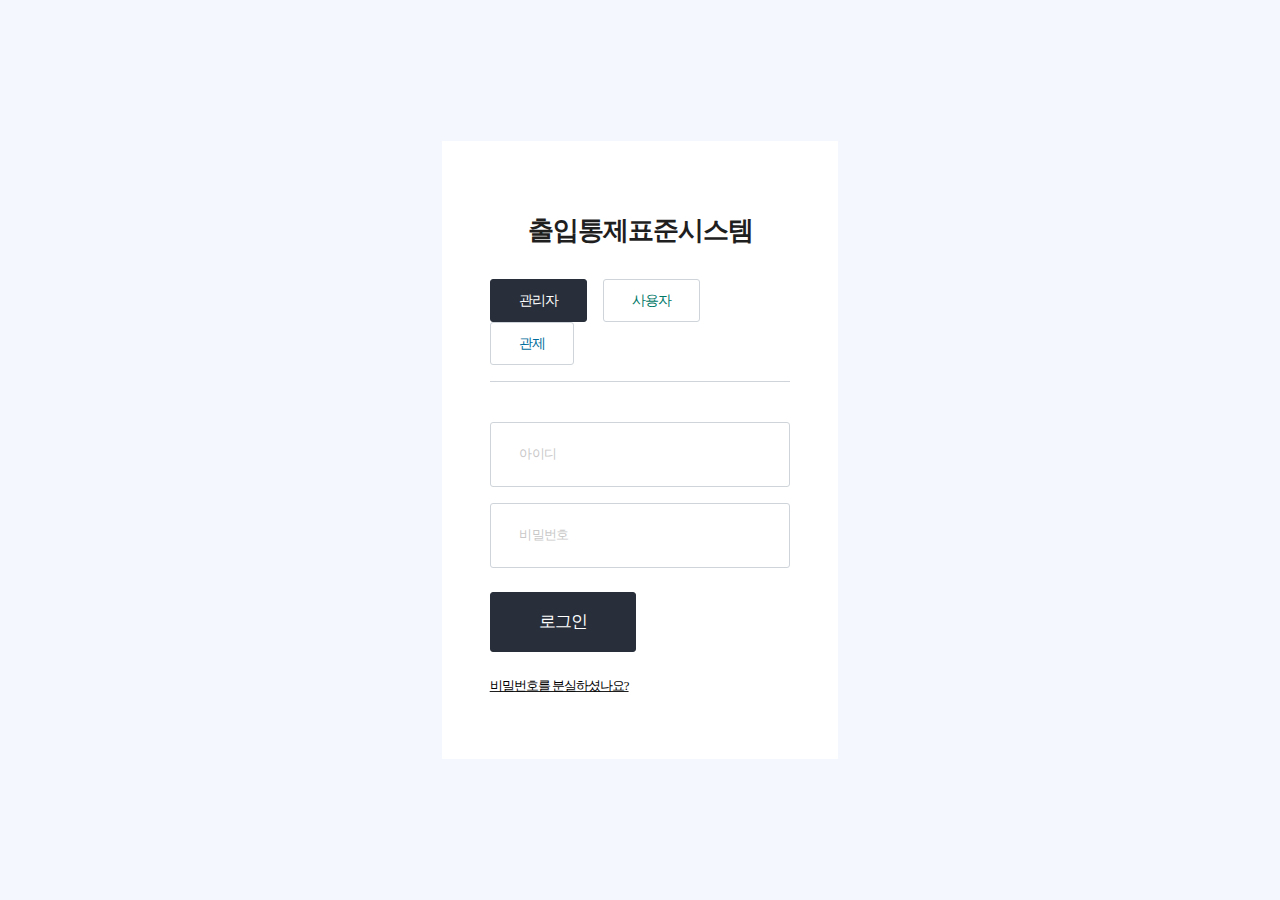
<file: login.html>
<!DOCTYPE html>
<html lang="KO">

<head>
  <!-- Required meta tags -->
  <meta charset="utf-8">
  <meta name="viewport" content="width=device-width, initial-scale=1, shrink-to-fit=no">
  <title>Skydash Admin</title>
  <!-- plugins:css -->
  <link rel="stylesheet" href="vendors/feather/feather.css">
  <link rel="stylesheet" href="vendors/ti-icons/css/themify-icons.css">
  <link rel="stylesheet" href="vendors/css/vendor.bundle.base.css">
  <!-- endinject -->
  <!-- Plugin css for this page -->
  <!-- End plugin css for this page -->
  <!-- inject:css -->
  <link rel="stylesheet" href="css/style.css">
  <link rel="stylesheet" href="css/common.css">
  <!-- endinject -->
  <link rel="shortcut icon" href="images/favicon.png" />
</head>

<body>
  <div class="container-scroller">
    <div class="container-fluid page-body-wrapper full-page-wrapper">
      <div class="content-wrapper d-flex align-items-center auth px-0">
        <div class="row w-100 mx-0">
          <div class="col-lg-4 mx-auto login-area">
            <div class="auth-form-light text-left py-5 px-4 px-sm-5">
              <div class="brand-logo">
                <h3 class="text-center">출입통제표준시스템</h3>
              </div>
              <ul class="nav nav-pills mb-4">
                  <li class="nav-item">
                      <a class="nav-link active txt-dark" aria-current="page" href="#"
                          data-form="adminForm">관리자</a>
                  </li>
                  <li class="nav-item">
                      <a class="nav-link txt-parimary" aria-current="page" href="#"
                          data-form="userForm">사용자</a>
                  </li>
                  <li class="nav-item">
                      <a class="nav-link txt-success" aria-current="page" href="#"
                          data-form="controlForm">관제</a>
                  </li>
              </ul>
              <form class="pt-3" id="formContainer">
                <div class="form-floating mb-3">
                    <input class="form-control" id="inputEmail" placeholder="아이디" />
                </div>
                <div class="form-floating mb-3">
                    <input class="form-control" id="inputPassword" type="password" placeholder="비밀번호" />
                </div>
                <div class="d-grid gap-2 mt-4">
                    <a class="btn btn-block btn-dark btn-lg font-weight-medium auth-form-btn txt-w" href="index.html" type="button">로그인</a>
                </div>
                <div class="d-flex align-items-center justify-content-between mt-4 mb-3">
                    <u><a class="small txt-e " href="password.html">비밀번호를 분실하셨나요?</a></u>
                </div>
              </form>
            </div>
          </div>
        </div>
      </div>
      <!-- content-wrapper ends -->
    </div>
    <!-- page-body-wrapper ends -->
  </div>
  <!-- container-scroller -->
  <!-- plugins:js -->
  <script src="vendors/js/vendor.bundle.base.js"></script>
  <!-- endinject -->
  <!-- Plugin js for this page -->
  <!-- End plugin js for this page -->
  <!-- inject:js -->
  <script src="js/off-canvas.js"></script>
  <script src="js/hoverable-collapse.js"></script>
  <script src="js/template.js"></script>
  <script src="js/settings.js"></script>
  <script src="js/todolist.js"></script>

  
  <script src="js/main.js"></script>

  <!-- endinject -->
</body>

</html>
</file>
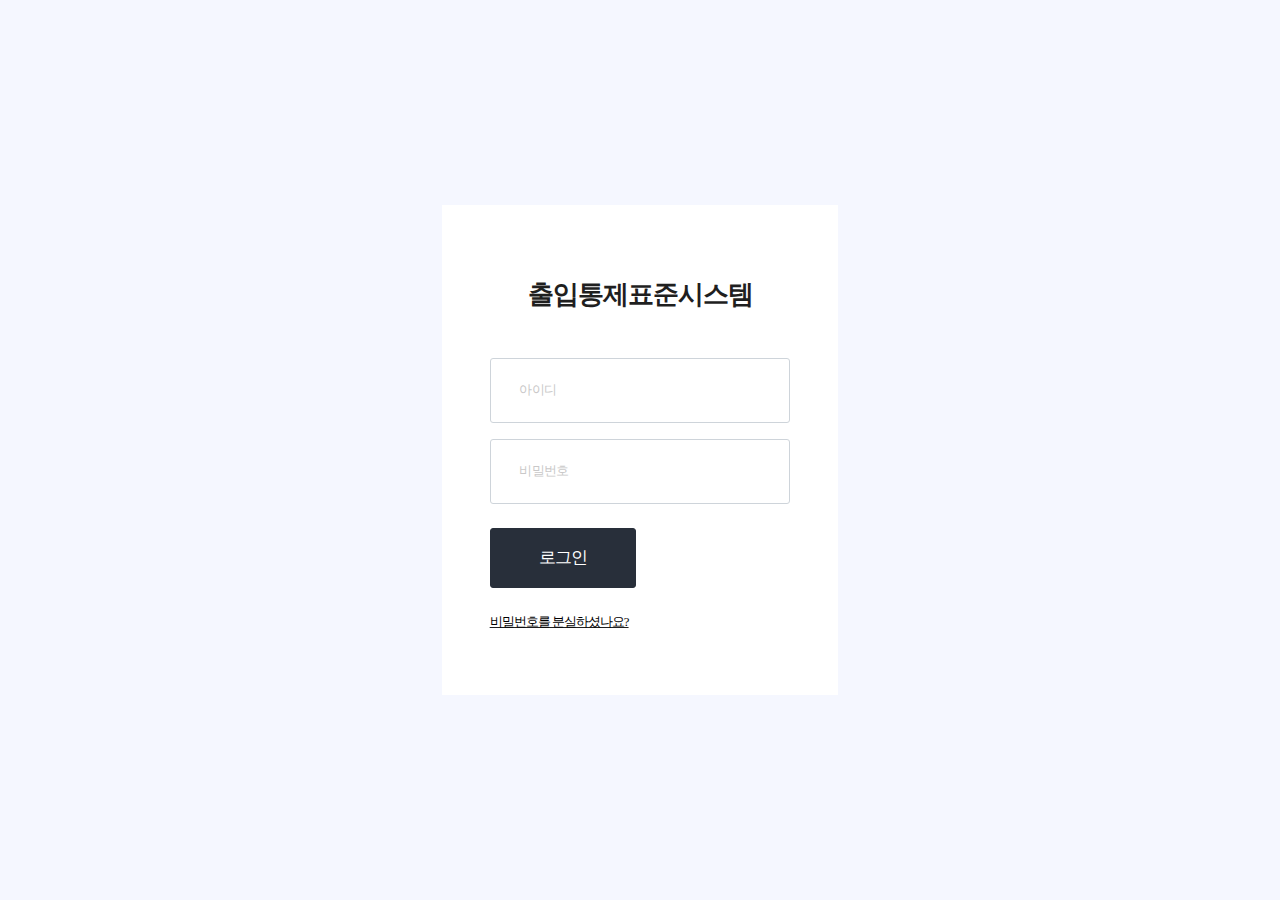
<file: login_notap.html>
<!DOCTYPE html>
<html lang="KO">

<head>
  <!-- Required meta tags -->
  <meta charset="utf-8">
  <meta name="viewport" content="width=device-width, initial-scale=1, shrink-to-fit=no">
  <title>Skydash Admin</title>
  <!-- plugins:css -->
  <link rel="stylesheet" href="vendors/feather/feather.css">
  <link rel="stylesheet" href="vendors/ti-icons/css/themify-icons.css">
  <link rel="stylesheet" href="vendors/css/vendor.bundle.base.css">
  <!-- endinject -->
  <!-- Plugin css for this page -->
  <!-- End plugin css for this page -->
  <!-- inject:css -->
  <link rel="stylesheet" href="css/style.css">
  <link rel="stylesheet" href="css/common.css">
  <!-- endinject -->
  <link rel="shortcut icon" href="images/favicon.png" />
</head>

<body>
  <div class="container-scroller">
    <div class="container-fluid page-body-wrapper full-page-wrapper">
      <div class="content-wrapper d-flex align-items-center auth px-0">
        <div class="row w-100 mx-0">
          <div class="col-lg-4 mx-auto login-area">
            <div class="auth-form-light text-left py-5 px-4 px-sm-5">
              <div class="brand-logo">
                <h3 class="text-center">출입통제표준시스템</h3>
              </div>
              <form class="pt-3" id="formContainer">
                <div class="form-floating mb-3">
                    <input class="form-control" id="inputEmail" placeholder="아이디" />
                </div>
                <div class="form-floating mb-3">
                    <input class="form-control" id="inputPassword" type="password" placeholder="비밀번호" />
                </div>
                <div class="d-grid gap-2 mt-4">
                    <a class="btn btn-block btn-dark btn-lg font-weight-medium auth-form-btn txt-w" href="index.html" type="button">로그인</a>
                </div>
                <div class="d-flex align-items-center justify-content-between mt-4 mb-3">
                  <u><a class="small txt-e" href="password.html">비밀번호를 분실하셨나요?</a></u>
                </div>
              </form>
            </div>
          </div>
        </div>
      </div>
      <!-- content-wrapper ends -->
    </div>
    <!-- page-body-wrapper ends -->
  </div>
  <!-- container-scroller -->
  <!-- plugins:js -->
  <script src="vendors/js/vendor.bundle.base.js"></script>
  <!-- endinject -->
  <!-- Plugin js for this page -->
  <!-- End plugin js for this page -->
  <!-- inject:js -->
  <script src="js/off-canvas.js"></script>
  <script src="js/hoverable-collapse.js"></script>
  <script src="js/template.js"></script>
  <script src="js/settings.js"></script>
  <script src="js/todolist.js"></script>
  <!-- endinject -->
</body>

</html>
</file>
<file: vendors/feather/feather.css>
@charset "UTF-8";
 
@font-face {
  font-family: "feather";
  src:url("fonts/feather-webfont.eot");
  src:url("fonts/feather-webfont.eot?#iefix") format("embedded-opentype"),
    url("fonts/feather-webfont.woff") format("woff"),
    url("fonts/feather-webfont.ttf") format("truetype"),
    url("fonts/feather-webfont.svg#feather") format("svg");
  font-weight: normal;
  font-style: normal;
}

/* Character Mapping Method */
 
[data-icon]:before {
  display: inline-block;
  font-family: "feather";
  content: attr(data-icon);
  font-style: normal;
  font-weight: normal;
  font-variant: normal;
  text-transform: none;
  speak: none;
  line-height: 1;
  -webkit-font-smoothing: antialiased;
  -moz-osx-font-smoothing: grayscale;
}

/* CSS Class Mapping Method */
 
[class^="icon-"],
[class*=" icon-"] {
  display: inline-block;
  font-family: "feather";
  font-style: normal;
  font-weight: normal;
  font-variant: normal;
  text-transform: none;
  speak: none;
  line-height: 1;
  -webkit-font-smoothing: antialiased;
  -moz-osx-font-smoothing: grayscale;
}

.icon-eye:before {
  content: "\e000";
}

.icon-paper-clip:before {
  content: "\e001";
}

.icon-mail:before {
  content: "\e002";
}

.icon-mail:before {
  content: "\e002";
}

.icon-toggle:before {
  content: "\e003";
}

.icon-layout:before {
  content: "\e004";
}

.icon-link:before {
  content: "\e005";
}

.icon-bell:before {
  content: "\e006";
}

.icon-lock:before {
  content: "\e007";
}

.icon-unlock:before {
  content: "\e008";
}

.icon-ribbon:before {
  content: "\e009";
}

.icon-image:before {
  content: "\e010";
}

.icon-signal:before {
  content: "\e011";
}

.icon-target:before {
  content: "\e012";
}

.icon-clipboard:before {
  content: "\e013";
}

.icon-clock:before {
  content: "\e014";
}

.icon-clock:before {
  content: "\e014";
}

.icon-watch:before {
  content: "\e015";
}

.icon-air-play:before {
  content: "\e016";
}

.icon-camera:before {
  content: "\e017";
}

.icon-video:before {
  content: "\e018";
}

.icon-disc:before {
  content: "\e019";
}

.icon-printer:before {
  content: "\e020";
}

.icon-monitor:before {
  content: "\e021";
}

.icon-server:before {
  content: "\e022";
}

.icon-cog:before {
  content: "\e023";
}

.icon-heart:before {
  content: "\e024";
}

.icon-paragraph:before {
  content: "\e025";
}

.icon-align-justify:before {
  content: "\e026";
}

.icon-align-left:before {
  content: "\e027";
}

.icon-align-center:before {
  content: "\e028";
}

.icon-align-right:before {
  content: "\e029";
}

.icon-book:before {
  content: "\e030";
}

.icon-layers:before {
  content: "\e031";
}

.icon-stack:before {
  content: "\e032";
}

.icon-stack-2:before {
  content: "\e033";
}

.icon-paper:before {
  content: "\e034";
}

.icon-paper-stack:before {
  content: "\e035";
}

.icon-search:before {
  content: "\e036";
}

.icon-zoom-in:before {
  content: "\e037";
}

.icon-zoom-out:before {
  content: "\e038";
}

.icon-reply:before {
  content: "\e039";
}

.icon-circle-plus:before {
  content: "\e040";
}

.icon-circle-minus:before {
  content: "\e041";
}

.icon-circle-check:before {
  content: "\e042";
}

.icon-circle-cross:before {
  content: "\e043";
}

.icon-square-plus:before {
  content: "\e044";
}

.icon-square-minus:before {
  content: "\e045";
}

.icon-square-check:before {
  content: "\e046";
}

.icon-square-cross:before {
  content: "\e047";
}

.icon-microphone:before {
  content: "\e048";
}

.icon-record:before {
  content: "\e049";
}

.icon-skip-back:before {
  content: "\e050";
}

.icon-rewind:before {
  content: "\e051";
}

.icon-play:before {
  content: "\e052";
}

.icon-pause:before {
  content: "\e053";
}

.icon-stop:before {
  content: "\e054";
}

.icon-fast-forward:before {
  content: "\e055";
}

.icon-skip-forward:before {
  content: "\e056";
}

.icon-shuffle:before {
  content: "\e057";
}

.icon-repeat:before {
  content: "\e058";
}

.icon-folder:before {
  content: "\e059";
}

.icon-umbrella:before {
  content: "\e060";
}

.icon-moon:before {
  content: "\e061";
}

.icon-thermometer:before {
  content: "\e062";
}

.icon-drop:before {
  content: "\e063";
}

.icon-sun:before {
  content: "\e064";
}

.icon-cloud:before {
  content: "\e065";
}

.icon-cloud-upload:before {
  content: "\e066";
}

.icon-cloud-download:before {
  content: "\e067";
}

.icon-upload:before {
  content: "\e068";
}

.icon-download:before {
  content: "\e069";
}

.icon-location:before {
  content: "\e070";
}

.icon-location-2:before {
  content: "\e071";
}

.icon-map:before {
  content: "\e072";
}

.icon-battery:before {
  content: "\e073";
}

.icon-head:before {
  content: "\e074";
}

.icon-briefcase:before {
  content: "\e075";
}

.icon-speech-bubble:before {
  content: "\e076";
}

.icon-anchor:before {
  content: "\e077";
}

.icon-globe:before {
  content: "\e078";
}

.icon-box:before {
  content: "\e079";
}

.icon-reload:before {
  content: "\e080";
}

.icon-share:before {
  content: "\e081";
}

.icon-marquee:before {
  content: "\e082";
}

.icon-marquee-plus:before {
  content: "\e083";
}

.icon-marquee-minus:before {
  content: "\e084";
}

.icon-tag:before {
  content: "\e085";
}

.icon-power:before {
  content: "\e086";
}

.icon-command:before {
  content: "\e087";
}

.icon-alt:before {
  content: "\e088";
}

.icon-esc:before {
  content: "\e089";
}

.icon-bar-graph:before {
  content: "\e090";
}

.icon-bar-graph-2:before {
  content: "\e091";
}

.icon-pie-graph:before {
  content: "\e092";
}

.icon-star:before {
  content: "\e093";
}

.icon-arrow-left:before {
  content: "\e094";
}

.icon-arrow-right:before {
  content: "\e095";
}

.icon-arrow-up:before {
  content: "\e096";
}

.icon-arrow-down:before {
  content: "\e097";
}

.icon-volume:before {
  content: "\e098";
}

.icon-mute:before {
  content: "\e099";
}

.icon-content-right:before {
  content: "\e100";
}

.icon-content-left:before {
  content: "\e101";
}

.icon-grid:before {
  content: "\e102";
}

.icon-grid-2:before {
  content: "\e103";
}

.icon-columns:before {
  content: "\e104";
}

.icon-loader:before {
  content: "\e105";
}

.icon-bag:before {
  content: "\e106";
}

.icon-ban:before {
  content: "\e107";
}

.icon-flag:before {
  content: "\e108";
}

.icon-trash:before {
  content: "\e109";
}

.icon-expand:before {
  content: "\e110";
}

.icon-contract:before {
  content: "\e111";
}

.icon-maximize:before {
  content: "\e112";
}

.icon-minimize:before {
  content: "\e113";
}

.icon-plus:before {
  content: "\e114";
}

.icon-minus:before {
  content: "\e115";
}

.icon-check:before {
  content: "\e116";
}

.icon-cross:before {
  content: "\e117";
}

.icon-move:before {
  content: "\e118";
}

.icon-delete:before {
  content: "\e119";
}

.icon-menu:before {
  content: "\e120";
}

.icon-archive:before {
  content: "\e121";
}

.icon-inbox:before {
  content: "\e122";
}

.icon-outbox:before {
  content: "\e123";
}

.icon-file:before {
  content: "\e124";
}

.icon-file-add:before {
  content: "\e125";
}

.icon-file-subtract:before {
  content: "\e126";
}

.icon-help:before {
  content: "\e127";
}

.icon-open:before {
  content: "\e128";
}

.icon-ellipsis:before {
  content: "\e129";
}
</file>
<file: vendors/ti-icons/css/themify-icons.css>
@font-face {
	font-family: 'themify';
	src:url('../fonts/themify.eot');
	src:url('../fonts/themify.eot?#iefix') format('embedded-opentype'),
		url('../fonts/themify.woff') format('woff'),
		url('../fonts/themify.ttf') format('truetype'),
		url('../fonts/themify.svg') format('svg');
	font-weight: normal;
	font-style: normal;
}

[class^="ti-"], [class*=" ti-"] {
	font-family: 'themify';
	speak: none;
	font-style: normal;
	font-weight: normal;
	font-variant: normal;
	text-transform: none;
	line-height: 1;

	/* Better Font Rendering =========== */
	-webkit-font-smoothing: antialiased;
	-moz-osx-font-smoothing: grayscale;
}

.ti-wand:before {
	content: "\e600";
}
.ti-volume:before {
	content: "\e601";
}
.ti-user:before {
	content: "\e602";
}
.ti-unlock:before {
	content: "\e603";
}
.ti-unlink:before {
	content: "\e604";
}
.ti-trash:before {
	content: "\e605";
}
.ti-thought:before {
	content: "\e606";
}
.ti-target:before {
	content: "\e607";
}
.ti-tag:before {
	content: "\e608";
}
.ti-tablet:before {
	content: "\e609";
}
.ti-star:before {
	content: "\e60a";
}
.ti-spray:before {
	content: "\e60b";
}
.ti-signal:before {
	content: "\e60c";
}
.ti-shopping-cart:before {
	content: "\e60d";
}
.ti-shopping-cart-full:before {
	content: "\e60e";
}
.ti-settings:before {
	content: "\e60f";
}
.ti-search:before {
	content: "\e610";
}
.ti-zoom-in:before {
	content: "\e611";
}
.ti-zoom-out:before {
	content: "\e612";
}
.ti-cut:before {
	content: "\e613";
}
.ti-ruler:before {
	content: "\e614";
}
.ti-ruler-pencil:before {
	content: "\e615";
}
.ti-ruler-alt:before {
	content: "\e616";
}
.ti-bookmark:before {
	content: "\e617";
}
.ti-bookmark-alt:before {
	content: "\e618";
}
.ti-reload:before {
	content: "\e619";
}
.ti-plus:before {
	content: "\e61a";
}
.ti-pin:before {
	content: "\e61b";
}
.ti-pencil:before {
	content: "\e61c";
}
.ti-pencil-alt:before {
	content: "\e61d";
}
.ti-paint-roller:before {
	content: "\e61e";
}
.ti-paint-bucket:before {
	content: "\e61f";
}
.ti-na:before {
	content: "\e620";
}
.ti-mobile:before {
	content: "\e621";
}
.ti-minus:before {
	content: "\e622";
}
.ti-medall:before {
	content: "\e623";
}
.ti-medall-alt:before {
	content: "\e624";
}
.ti-marker:before {
	content: "\e625";
}
.ti-marker-alt:before {
	content: "\e626";
}
.ti-arrow-up:before {
	content: "\e627";
}
.ti-arrow-right:before {
	content: "\e628";
}
.ti-arrow-left:before {
	content: "\e629";
}
.ti-arrow-down:before {
	content: "\e62a";
}
.ti-lock:before {
	content: "\e62b";
}
.ti-location-arrow:before {
	content: "\e62c";
}
.ti-link:before {
	content: "\e62d";
}
.ti-layout:before {
	content: "\e62e";
}
.ti-layers:before {
	content: "\e62f";
}
.ti-layers-alt:before {
	content: "\e630";
}
.ti-key:before {
	content: "\e631";
}
.ti-import:before {
	content: "\e632";
}
.ti-image:before {
	content: "\e633";
}
.ti-heart:before {
	content: "\e634";
}
.ti-heart-broken:before {
	content: "\e635";
}
.ti-hand-stop:before {
	content: "\e636";
}
.ti-hand-open:before {
	content: "\e637";
}
.ti-hand-drag:before {
	content: "\e638";
}
.ti-folder:before {
	content: "\e639";
}
.ti-flag:before {
	content: "\e63a";
}
.ti-flag-alt:before {
	content: "\e63b";
}
.ti-flag-alt-2:before {
	content: "\e63c";
}
.ti-eye:before {
	content: "\e63d";
}
.ti-export:before {
	content: "\e63e";
}
.ti-exchange-vertical:before {
	content: "\e63f";
}
.ti-desktop:before {
	content: "\e640";
}
.ti-cup:before {
	content: "\e641";
}
.ti-crown:before {
	content: "\e642";
}
.ti-comments:before {
	content: "\e643";
}
.ti-comment:before {
	content: "\e644";
}
.ti-comment-alt:before {
	content: "\e645";
}
.ti-close:before {
	content: "\e646";
}
.ti-clip:before {
	content: "\e647";
}
.ti-angle-up:before {
	content: "\e648";
}
.ti-angle-right:before {
	content: "\e649";
}
.ti-angle-left:before {
	content: "\e64a";
}
.ti-angle-down:before {
	content: "\e64b";
}
.ti-check:before {
	content: "\e64c";
}
.ti-check-box:before {
	content: "\e64d";
}
.ti-camera:before {
	content: "\e64e";
}
.ti-announcement:before {
	content: "\e64f";
}
.ti-brush:before {
	content: "\e650";
}
.ti-briefcase:before {
	content: "\e651";
}
.ti-bolt:before {
	content: "\e652";
}
.ti-bolt-alt:before {
	content: "\e653";
}
.ti-blackboard:before {
	content: "\e654";
}
.ti-bag:before {
	content: "\e655";
}
.ti-move:before {
	content: "\e656";
}
.ti-arrows-vertical:before {
	content: "\e657";
}
.ti-arrows-horizontal:before {
	content: "\e658";
}
.ti-fullscreen:before {
	content: "\e659";
}
.ti-arrow-top-right:before {
	content: "\e65a";
}
.ti-arrow-top-left:before {
	content: "\e65b";
}
.ti-arrow-circle-up:before {
	content: "\e65c";
}
.ti-arrow-circle-right:before {
	content: "\e65d";
}
.ti-arrow-circle-left:before {
	content: "\e65e";
}
.ti-arrow-circle-down:before {
	content: "\e65f";
}
.ti-angle-double-up:before {
	content: "\e660";
}
.ti-angle-double-right:before {
	content: "\e661";
}
.ti-angle-double-left:before {
	content: "\e662";
}
.ti-angle-double-down:before {
	content: "\e663";
}
.ti-zip:before {
	content: "\e664";
}
.ti-world:before {
	content: "\e665";
}
.ti-wheelchair:before {
	content: "\e666";
}
.ti-view-list:before {
	content: "\e667";
}
.ti-view-list-alt:before {
	content: "\e668";
}
.ti-view-grid:before {
	content: "\e669";
}
.ti-uppercase:before {
	content: "\e66a";
}
.ti-upload:before {
	content: "\e66b";
}
.ti-underline:before {
	content: "\e66c";
}
.ti-truck:before {
	content: "\e66d";
}
.ti-timer:before {
	content: "\e66e";
}
.ti-ticket:before {
	content: "\e66f";
}
.ti-thumb-up:before {
	content: "\e670";
}
.ti-thumb-down:before {
	content: "\e671";
}
.ti-text:before {
	content: "\e672";
}
.ti-stats-up:before {
	content: "\e673";
}
.ti-stats-down:before {
	content: "\e674";
}
.ti-split-v:before {
	content: "\e675";
}
.ti-split-h:before {
	content: "\e676";
}
.ti-smallcap:before {
	content: "\e677";
}
.ti-shine:before {
	content: "\e678";
}
.ti-shift-right:before {
	content: "\e679";
}
.ti-shift-left:before {
	content: "\e67a";
}
.ti-shield:before {
	content: "\e67b";
}
.ti-notepad:before {
	content: "\e67c";
}
.ti-server:before {
	content: "\e67d";
}
.ti-quote-right:before {
	content: "\e67e";
}
.ti-quote-left:before {
	content: "\e67f";
}
.ti-pulse:before {
	content: "\e680";
}
.ti-printer:before {
	content: "\e681";
}
.ti-power-off:before {
	content: "\e682";
}
.ti-plug:before {
	content: "\e683";
}
.ti-pie-chart:before {
	content: "\e684";
}
.ti-paragraph:before {
	content: "\e685";
}
.ti-panel:before {
	content: "\e686";
}
.ti-package:before {
	content: "\e687";
}
.ti-music:before {
	content: "\e688";
}
.ti-music-alt:before {
	content: "\e689";
}
.ti-mouse:before {
	content: "\e68a";
}
.ti-mouse-alt:before {
	content: "\e68b";
}
.ti-money:before {
	content: "\e68c";
}
.ti-microphone:before {
	content: "\e68d";
}
.ti-menu:before {
	content: "\e68e";
}
.ti-menu-alt:before {
	content: "\e68f";
}
.ti-map:before {
	content: "\e690";
}
.ti-map-alt:before {
	content: "\e691";
}
.ti-loop:before {
	content: "\e692";
}
.ti-location-pin:before {
	content: "\e693";
}
.ti-list:before {
	content: "\e694";
}
.ti-light-bulb:before {
	content: "\e695";
}
.ti-Italic:before {
	content: "\e696";
}
.ti-info:before {
	content: "\e697";
}
.ti-infinite:before {
	content: "\e698";
}
.ti-id-badge:before {
	content: "\e699";
}
.ti-hummer:before {
	content: "\e69a";
}
.ti-home:before {
	content: "\e69b";
}
.ti-help:before {
	content: "\e69c";
}
.ti-headphone:before {
	content: "\e69d";
}
.ti-harddrives:before {
	content: "\e69e";
}
.ti-harddrive:before {
	content: "\e69f";
}
.ti-gift:before {
	content: "\e6a0";
}
.ti-game:before {
	content: "\e6a1";
}
.ti-filter:before {
	content: "\e6a2";
}
.ti-files:before {
	content: "\e6a3";
}
.ti-file:before {
	content: "\e6a4";
}
.ti-eraser:before {
	content: "\e6a5";
}
.ti-envelope:before {
	content: "\e6a6";
}
.ti-download:before {
	content: "\e6a7";
}
.ti-direction:before {
	content: "\e6a8";
}
.ti-direction-alt:before {
	content: "\e6a9";
}
.ti-dashboard:before {
	content: "\e6aa";
}
.ti-control-stop:before {
	content: "\e6ab";
}
.ti-control-shuffle:before {
	content: "\e6ac";
}
.ti-control-play:before {
	content: "\e6ad";
}
.ti-control-pause:before {
	content: "\e6ae";
}
.ti-control-forward:before {
	content: "\e6af";
}
.ti-control-backward:before {
	content: "\e6b0";
}
.ti-cloud:before {
	content: "\e6b1";
}
.ti-cloud-up:before {
	content: "\e6b2";
}
.ti-cloud-down:before {
	content: "\e6b3";
}
.ti-clipboard:before {
	content: "\e6b4";
}
.ti-car:before {
	content: "\e6b5";
}
.ti-calendar:before {
	content: "\e6b6";
}
.ti-book:before {
	content: "\e6b7";
}
.ti-bell:before {
	content: "\e6b8";
}
.ti-basketball:before {
	content: "\e6b9";
}
.ti-bar-chart:before {
	content: "\e6ba";
}
.ti-bar-chart-alt:before {
	content: "\e6bb";
}
.ti-back-right:before {
	content: "\e6bc";
}
.ti-back-left:before {
	content: "\e6bd";
}
.ti-arrows-corner:before {
	content: "\e6be";
}
.ti-archive:before {
	content: "\e6bf";
}
.ti-anchor:before {
	content: "\e6c0";
}
.ti-align-right:before {
	content: "\e6c1";
}
.ti-align-left:before {
	content: "\e6c2";
}
.ti-align-justify:before {
	content: "\e6c3";
}
.ti-align-center:before {
	content: "\e6c4";
}
.ti-alert:before {
	content: "\e6c5";
}
.ti-alarm-clock:before {
	content: "\e6c6";
}
.ti-agenda:before {
	content: "\e6c7";
}
.ti-write:before {
	content: "\e6c8";
}
.ti-window:before {
	content: "\e6c9";
}
.ti-widgetized:before {
	content: "\e6ca";
}
.ti-widget:before {
	content: "\e6cb";
}
.ti-widget-alt:before {
	content: "\e6cc";
}
.ti-wallet:before {
	content: "\e6cd";
}
.ti-video-clapper:before {
	content: "\e6ce";
}
.ti-video-camera:before {
	content: "\e6cf";
}
.ti-vector:before {
	content: "\e6d0";
}
.ti-themify-logo:before {
	content: "\e6d1";
}
.ti-themify-favicon:before {
	content: "\e6d2";
}
.ti-themify-favicon-alt:before {
	content: "\e6d3";
}
.ti-support:before {
	content: "\e6d4";
}
.ti-stamp:before {
	content: "\e6d5";
}
.ti-split-v-alt:before {
	content: "\e6d6";
}
.ti-slice:before {
	content: "\e6d7";
}
.ti-shortcode:before {
	content: "\e6d8";
}
.ti-shift-right-alt:before {
	content: "\e6d9";
}
.ti-shift-left-alt:before {
	content: "\e6da";
}
.ti-ruler-alt-2:before {
	content: "\e6db";
}
.ti-receipt:before {
	content: "\e6dc";
}
.ti-pin2:before {
	content: "\e6dd";
}
.ti-pin-alt:before {
	content: "\e6de";
}
.ti-pencil-alt2:before {
	content: "\e6df";
}
.ti-palette:before {
	content: "\e6e0";
}
.ti-more:before {
	content: "\e6e1";
}
.ti-more-alt:before {
	content: "\e6e2";
}
.ti-microphone-alt:before {
	content: "\e6e3";
}
.ti-magnet:before {
	content: "\e6e4";
}
.ti-line-double:before {
	content: "\e6e5";
}
.ti-line-dotted:before {
	content: "\e6e6";
}
.ti-line-dashed:before {
	content: "\e6e7";
}
.ti-layout-width-full:before {
	content: "\e6e8";
}
.ti-layout-width-default:before {
	content: "\e6e9";
}
.ti-layout-width-default-alt:before {
	content: "\e6ea";
}
.ti-layout-tab:before {
	content: "\e6eb";
}
.ti-layout-tab-window:before {
	content: "\e6ec";
}
.ti-layout-tab-v:before {
	content: "\e6ed";
}
.ti-layout-tab-min:before {
	content: "\e6ee";
}
.ti-layout-slider:before {
	content: "\e6ef";
}
.ti-layout-slider-alt:before {
	content: "\e6f0";
}
.ti-layout-sidebar-right:before {
	content: "\e6f1";
}
.ti-layout-sidebar-none:before {
	content: "\e6f2";
}
.ti-layout-sidebar-left:before {
	content: "\e6f3";
}
.ti-layout-placeholder:before {
	content: "\e6f4";
}
.ti-layout-menu:before {
	content: "\e6f5";
}
.ti-layout-menu-v:before {
	content: "\e6f6";
}
.ti-layout-menu-separated:before {
	content: "\e6f7";
}
.ti-layout-menu-full:before {
	content: "\e6f8";
}
.ti-layout-media-right-alt:before {
	content: "\e6f9";
}
.ti-layout-media-right:before {
	content: "\e6fa";
}
.ti-layout-media-overlay:before {
	content: "\e6fb";
}
.ti-layout-media-overlay-alt:before {
	content: "\e6fc";
}
.ti-layout-media-overlay-alt-2:before {
	content: "\e6fd";
}
.ti-layout-media-left-alt:before {
	content: "\e6fe";
}
.ti-layout-media-left:before {
	content: "\e6ff";
}
.ti-layout-media-center-alt:before {
	content: "\e700";
}
.ti-layout-media-center:before {
	content: "\e701";
}
.ti-layout-list-thumb:before {
	content: "\e702";
}
.ti-layout-list-thumb-alt:before {
	content: "\e703";
}
.ti-layout-list-post:before {
	content: "\e704";
}
.ti-layout-list-large-image:before {
	content: "\e705";
}
.ti-layout-line-solid:before {
	content: "\e706";
}
.ti-layout-grid4:before {
	content: "\e707";
}
.ti-layout-grid3:before {
	content: "\e708";
}
.ti-layout-grid2:before {
	content: "\e709";
}
.ti-layout-grid2-thumb:before {
	content: "\e70a";
}
.ti-layout-cta-right:before {
	content: "\e70b";
}
.ti-layout-cta-left:before {
	content: "\e70c";
}
.ti-layout-cta-center:before {
	content: "\e70d";
}
.ti-layout-cta-btn-right:before {
	content: "\e70e";
}
.ti-layout-cta-btn-left:before {
	content: "\e70f";
}
.ti-layout-column4:before {
	content: "\e710";
}
.ti-layout-column3:before {
	content: "\e711";
}
.ti-layout-column2:before {
	content: "\e712";
}
.ti-layout-accordion-separated:before {
	content: "\e713";
}
.ti-layout-accordion-merged:before {
	content: "\e714";
}
.ti-layout-accordion-list:before {
	content: "\e715";
}
.ti-ink-pen:before {
	content: "\e716";
}
.ti-info-alt:before {
	content: "\e717";
}
.ti-help-alt:before {
	content: "\e718";
}
.ti-headphone-alt:before {
	content: "\e719";
}
.ti-hand-point-up:before {
	content: "\e71a";
}
.ti-hand-point-right:before {
	content: "\e71b";
}
.ti-hand-point-left:before {
	content: "\e71c";
}
.ti-hand-point-down:before {
	content: "\e71d";
}
.ti-gallery:before {
	content: "\e71e";
}
.ti-face-smile:before {
	content: "\e71f";
}
.ti-face-sad:before {
	content: "\e720";
}
.ti-credit-card:before {
	content: "\e721";
}
.ti-control-skip-forward:before {
	content: "\e722";
}
.ti-control-skip-backward:before {
	content: "\e723";
}
.ti-control-record:before {
	content: "\e724";
}
.ti-control-eject:before {
	content: "\e725";
}
.ti-comments-smiley:before {
	content: "\e726";
}
.ti-brush-alt:before {
	content: "\e727";
}
.ti-youtube:before {
	content: "\e728";
}
.ti-vimeo:before {
	content: "\e729";
}
.ti-twitter:before {
	content: "\e72a";
}
.ti-time:before {
	content: "\e72b";
}
.ti-tumblr:before {
	content: "\e72c";
}
.ti-skype:before {
	content: "\e72d";
}
.ti-share:before {
	content: "\e72e";
}
.ti-share-alt:before {
	content: "\e72f";
}
.ti-rocket:before {
	content: "\e730";
}
.ti-pinterest:before {
	content: "\e731";
}
.ti-new-window:before {
	content: "\e732";
}
.ti-microsoft:before {
	content: "\e733";
}
.ti-list-ol:before {
	content: "\e734";
}
.ti-linkedin:before {
	content: "\e735";
}
.ti-layout-sidebar-2:before {
	content: "\e736";
}
.ti-layout-grid4-alt:before {
	content: "\e737";
}
.ti-layout-grid3-alt:before {
	content: "\e738";
}
.ti-layout-grid2-alt:before {
	content: "\e739";
}
.ti-layout-column4-alt:before {
	content: "\e73a";
}
.ti-layout-column3-alt:before {
	content: "\e73b";
}
.ti-layout-column2-alt:before {
	content: "\e73c";
}
.ti-instagram:before {
	content: "\e73d";
}
.ti-google:before {
	content: "\e73e";
}
.ti-github:before {
	content: "\e73f";
}
.ti-flickr:before {
	content: "\e740";
}
.ti-facebook:before {
	content: "\e741";
}
.ti-dropbox:before {
	content: "\e742";
}
.ti-dribbble:before {
	content: "\e743";
}
.ti-apple:before {
	content: "\e744";
}
.ti-android:before {
	content: "\e745";
}
.ti-save:before {
	content: "\e746";
}
.ti-save-alt:before {
	content: "\e747";
}
.ti-yahoo:before {
	content: "\e748";
}
.ti-wordpress:before {
	content: "\e749";
}
.ti-vimeo-alt:before {
	content: "\e74a";
}
.ti-twitter-alt:before {
	content: "\e74b";
}
.ti-tumblr-alt:before {
	content: "\e74c";
}
.ti-trello:before {
	content: "\e74d";
}
.ti-stack-overflow:before {
	content: "\e74e";
}
.ti-soundcloud:before {
	content: "\e74f";
}
.ti-sharethis:before {
	content: "\e750";
}
.ti-sharethis-alt:before {
	content: "\e751";
}
.ti-reddit:before {
	content: "\e752";
}
.ti-pinterest-alt:before {
	content: "\e753";
}
.ti-microsoft-alt:before {
	content: "\e754";
}
.ti-linux:before {
	content: "\e755";
}
.ti-jsfiddle:before {
	content: "\e756";
}
.ti-joomla:before {
	content: "\e757";
}
.ti-html5:before {
	content: "\e758";
}
.ti-flickr-alt:before {
	content: "\e759";
}
.ti-email:before {
	content: "\e75a";
}
.ti-drupal:before {
	content: "\e75b";
}
.ti-dropbox-alt:before {
	content: "\e75c";
}
.ti-css3:before {
	content: "\e75d";
}
.ti-rss:before {
	content: "\e75e";
}
.ti-rss-alt:before {
	content: "\e75f";
}
</file>
<file: vendors/css/vendor.bundle.base.css>
/*
 * Container style
 */
.ps {
  overflow: hidden !important;
  overflow-anchor: none;
  -ms-overflow-style: none;
  touch-action: auto;
  -ms-touch-action: auto;
}

/*
 * Scrollbar rail styles
 */
.ps__rail-x {
  display: none;
  opacity: 0;
  transition: background-color .2s linear, opacity .2s linear;
  -webkit-transition: background-color .2s linear, opacity .2s linear;
  height: 15px;
  /* there must be 'bottom' or 'top' for ps__rail-x */
  bottom: 0px;
  /* please don't change 'position' */
  position: absolute;
}

.ps__rail-y {
  display: none;
  opacity: 0;
  transition: background-color .2s linear, opacity .2s linear;
  -webkit-transition: background-color .2s linear, opacity .2s linear;
  width: 15px;
  /* there must be 'right' or 'left' for ps__rail-y */
  right: 0;
  /* please don't change 'position' */
  position: absolute;
}

.ps--active-x > .ps__rail-x,
.ps--active-y > .ps__rail-y {
  display: block;
  background-color: transparent;
}

.ps:hover > .ps__rail-x,
.ps:hover > .ps__rail-y,
.ps--focus > .ps__rail-x,
.ps--focus > .ps__rail-y,
.ps--scrolling-x > .ps__rail-x,
.ps--scrolling-y > .ps__rail-y {
  opacity: 0.6;
}

.ps .ps__rail-x:hover,
.ps .ps__rail-y:hover,
.ps .ps__rail-x:focus,
.ps .ps__rail-y:focus,
.ps .ps__rail-x.ps--clicking,
.ps .ps__rail-y.ps--clicking {
  background-color: #eee;
  opacity: 0.9;
}

/*
 * Scrollbar thumb styles
 */
.ps__thumb-x {
  background-color: #aaa;
  border-radius: 6px;
  transition: background-color .2s linear, height .2s ease-in-out;
  -webkit-transition: background-color .2s linear, height .2s ease-in-out;
  height: 6px;
  /* there must be 'bottom' for ps__thumb-x */
  bottom: 2px;
  /* please don't change 'position' */
  position: absolute;
}

.ps__thumb-y {
  background-color: #aaa;
  border-radius: 6px;
  transition: background-color .2s linear, width .2s ease-in-out;
  -webkit-transition: background-color .2s linear, width .2s ease-in-out;
  width: 6px;
  /* there must be 'right' for ps__thumb-y */
  right: 2px;
  /* please don't change 'position' */
  position: absolute;
}

.ps__rail-x:hover > .ps__thumb-x,
.ps__rail-x:focus > .ps__thumb-x,
.ps__rail-x.ps--clicking .ps__thumb-x {
  background-color: #999;
  height: 11px;
}

.ps__rail-y:hover > .ps__thumb-y,
.ps__rail-y:focus > .ps__thumb-y,
.ps__rail-y.ps--clicking .ps__thumb-y {
  background-color: #999;
  width: 11px;
}

/* MS supports */
@supports (-ms-overflow-style: none) {
  .ps {
    overflow: auto !important;
  }
}

@media screen and (-ms-high-contrast: active), (-ms-high-contrast: none) {
  .ps {
    overflow: auto !important;
  }
}
</file>
